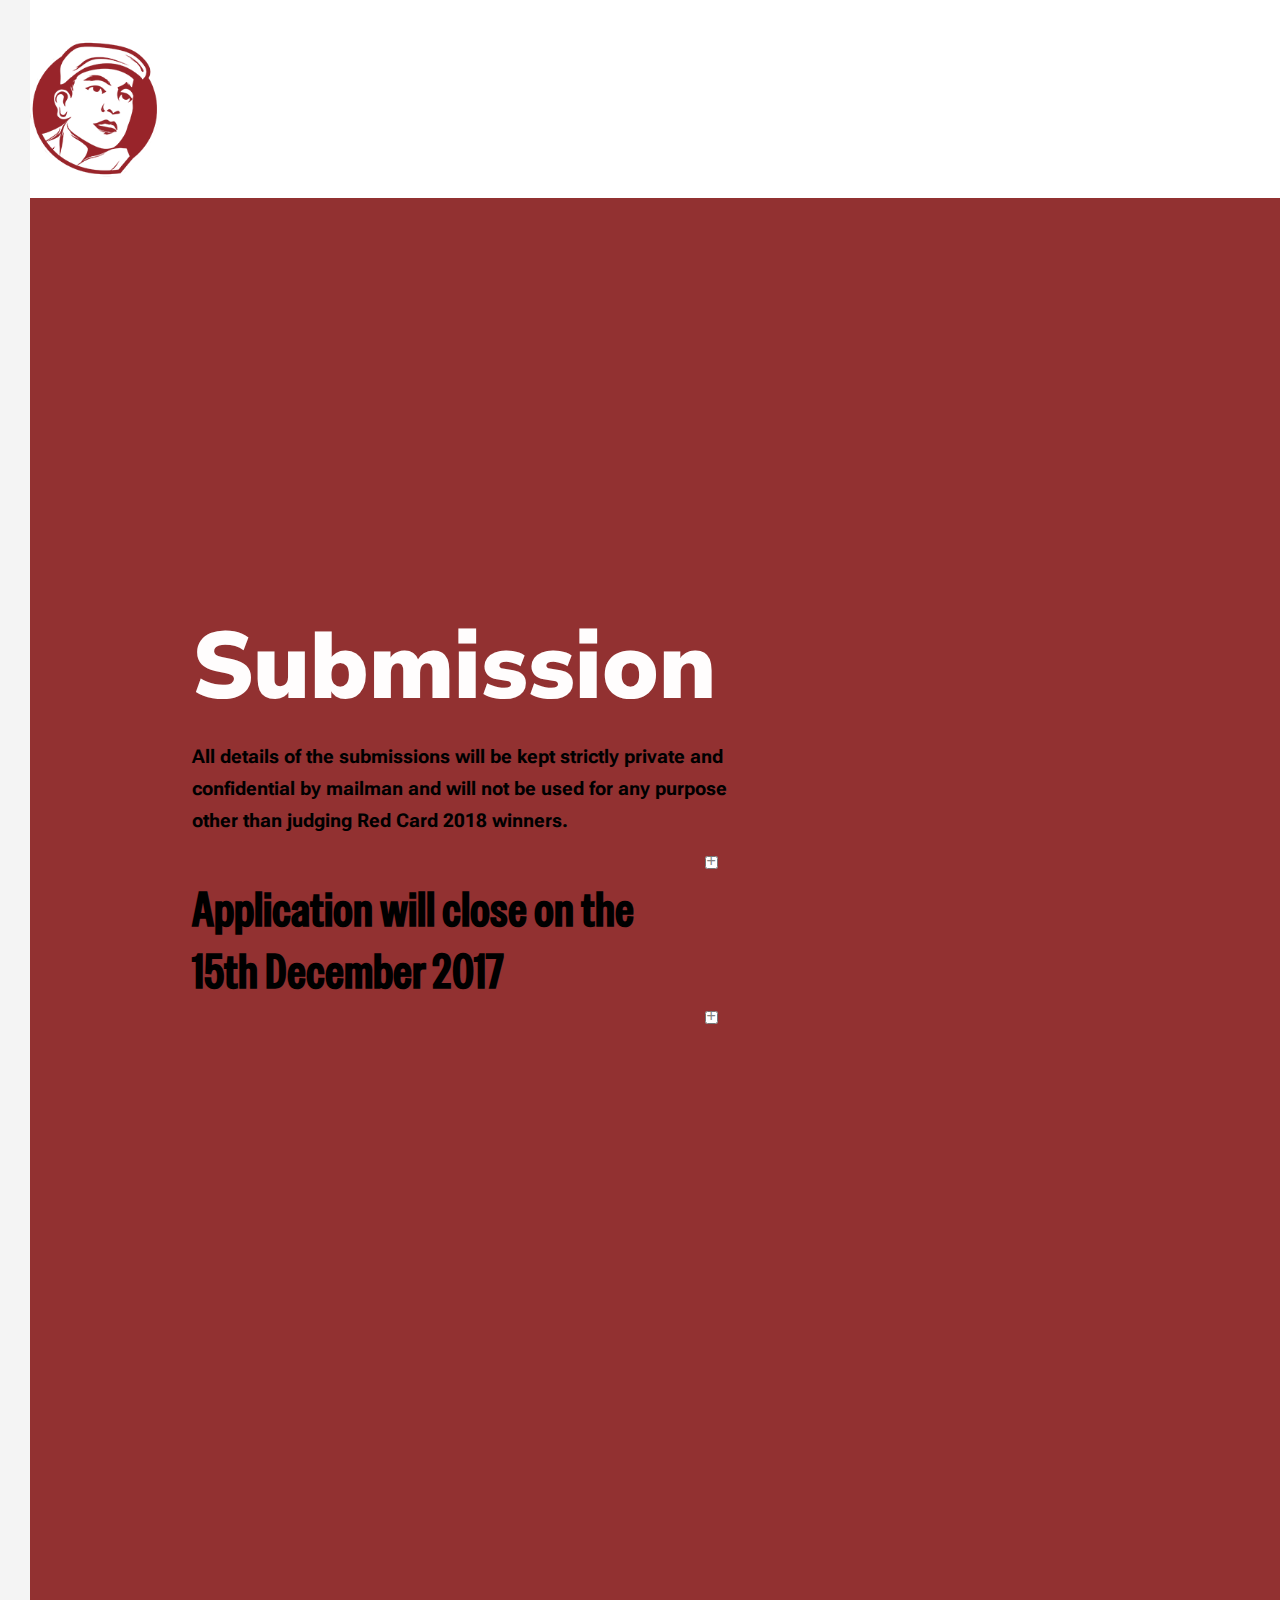
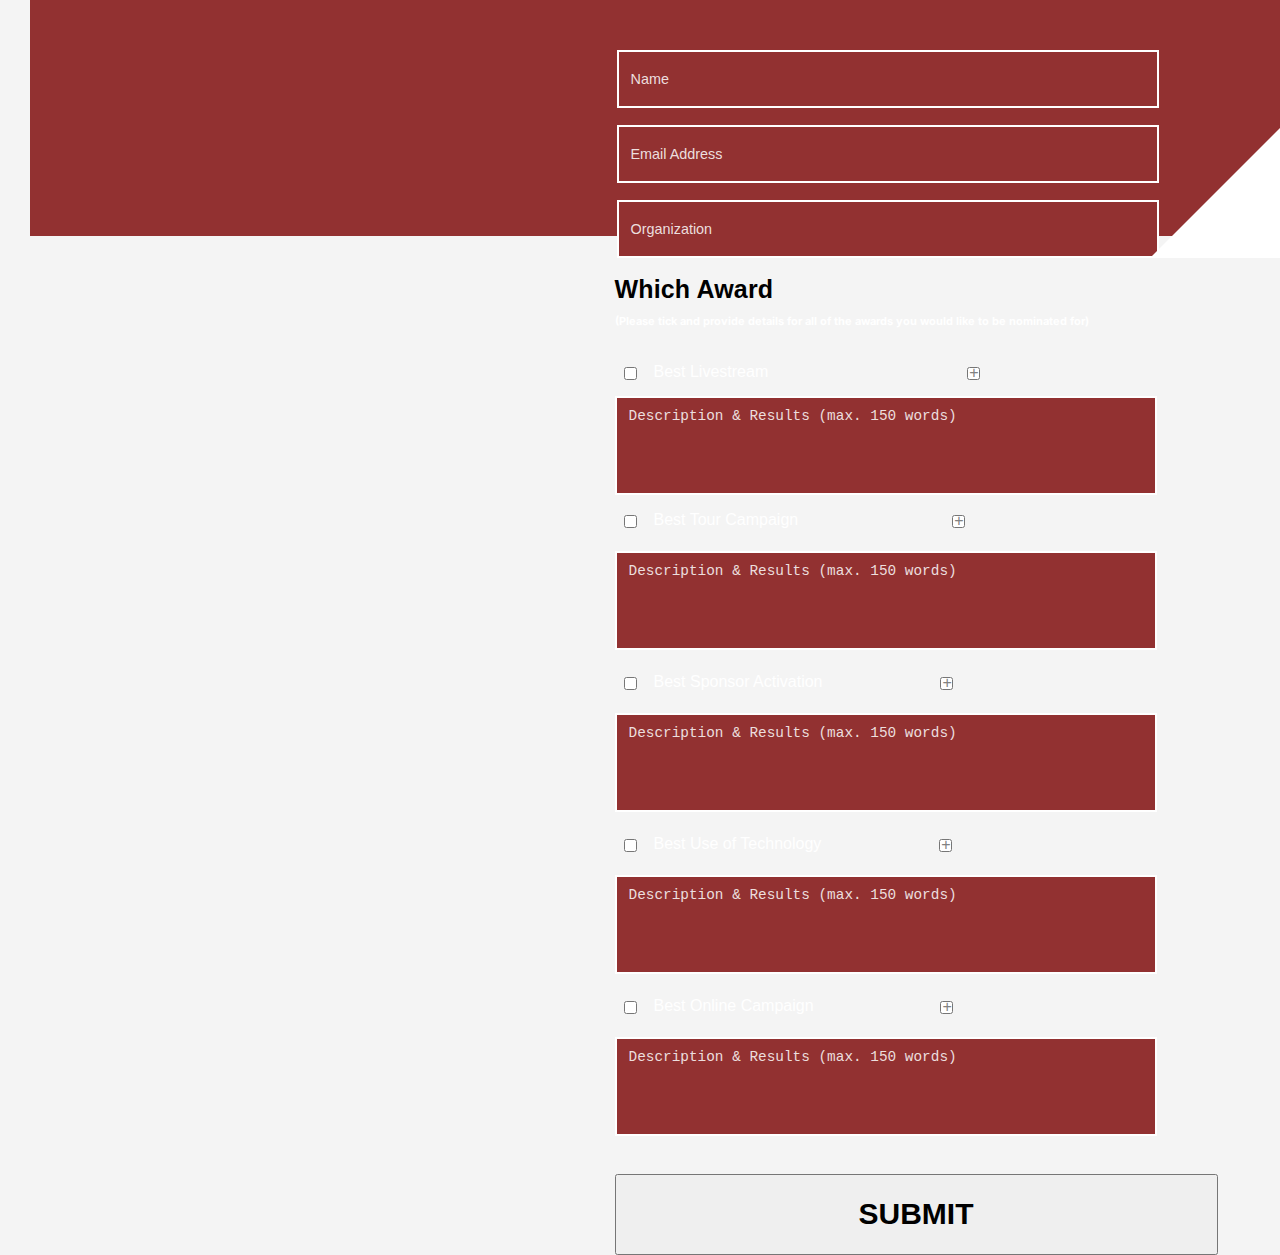
<file: index.html>
<!DOCTYPE html>
<html lang="en">
<head>
    <meta charset="UTF-8">
    <meta name="viewport" content="width=device-width, initial-scale=1.0">
    <title>Document</title>
        <script src="script.js"></script>
    <link rel="stylesheet" href="styles.css">
</head>
<body>
    <header>
        <img src="redCard\logo.png" alt="Logo" class="red_logo">
    </header>

    <main>
        <div class="vector_whit_tran">
                                  <div class="triangle"></div>
        </div>

        <div class="main_text">
             <!--BACKGROUND-->
             <div class="redcard_container">

                <div class="full_text_border">

                         <p class="sub_text">Submission
                <!--TEXT-->
                <div class="head_text">
                    <div class="intro_text_cont">
            <p class="sub_menu_text">All details of the submissions will be kept strictly private and <br>confidential by mailman and will not be
                used for any purpose <br>other than judging Red Card 2018 winners. </p>
                </div>
                   <div class="start-checkbox-cont">
                <input type="checkbox" class="sub_input_Award" placeholder="Which Livestream">
                <span>+</span>
            </div>
            </div>
            <!--APPLICATION-->
                            <div class="applicate_date">
            <h2 class="appli_text">Application will close on the <br>15th December 2017</h2>

               <div class="start-checkbox-cont">
  <input type="checkbox" class="sub_input_Award" placeholder="Which Livestream">
                <span>+</span>
            </div>
        
        </div>
        </div>
                </div>
        </div>
        
           <!--FORM SECTION-->
            <!-- NAME, EMAIL, ORGANIZATION -->
                <div class="main_form">
            <div class="form_container">
<div class="form">
            <input type="Name" class="sub_input_name" required maxlength="50" placeholder="Name">
        <input type="email" class="sub_input_email" required maxlength="30"  placeholder="Email Address">
        <input type="Organization" class="sub_input_organization" required maxlength="70" placeholder="Organization">

          <!--AWARD BOX-->
        <div class="checkbox_text">
        <p class="title_check">Which Award</p>
        </div>        

            <div class="tickbox_check">
            <p class="tick_text">(Please tick and provide details for all of the awards you would like to be nominated for)</p>
        </div>

          <!-- DESCRIPTION BOX -->
           <div class="input_border_flex">

                      <div class="checkbox-cont">
                <input type="checkbox" class="sub_input_Award" placeholder="Which Livestream">   
            </div>
            
           <label class="sub_input_Award_text">Best Livestream</label>

             <div class="checkbox-cont">
                <span class="right-symbol">+</span>
                <input type="checkbox" class="sub_input_Award" placeholder="Which Livestream">
                
            </div>

           </div>

           <div class="sub_dessc_box">
                                       <textarea class="sub_desc_name" maxlength="150" required ="sub_input_name" placeholder="Description & Results (max. 150 words)"></textarea>
           </div>
           
                        <div class="input_border_flex">

                                    <div class="checkbox-cont">
                <input type="checkbox" class="sub_input_Award" placeholder="Which Livestream">
                
            </div>
           <label class="sub_input_tour_text">Best Tour Campaign</label>
             <div class="checkbox-cont">
                                <span class="right-symbol">+</span>

                <input type="checkbox" class="sub_input_Award" placeholder="Which Livestream">
            </div>
            
                        </div>
                        <div class="sub_dessc_box">
                                  <div class="sub_dessc_box">
                                       <textarea class="sub_desc_name" maxlength="150" required ="sub_input_name" placeholder="Description & Results (max. 150 words)"></textarea>
                        </div>
                        </div>
                        
                        <div class="input_border_flex">
                   <div class="checkbox-cont">

                <input type="checkbox" class="sub_input_Award" placeholder="Which Livestream">
            </div>
           <label class="sub_input_act_text">Best Sponsor Activation</label>
             <div class="checkbox-cont">
                                <span class="right-symbol">+</span>

                <input type="checkbox" class="sub_input_Award" placeholder="Which Livestream">
            </div>
            
           </div>
        
            <div class="sub_dessc_box">
                                  <div class="sub_dessc_box">
                                       <textarea class="sub_desc_name" maxlength="150" required ="sub_input_name" placeholder="Description & Results (max. 150 words)"></textarea>
                        </div>
                        </div>

            <div class="input_border_flex">
                        <div class="checkbox-cont">
                <input type="checkbox" class="sub_input_Award" placeholder="Which Livestream">
            </div>
           <label class="sub_input_tech_text">Best Use of Technology</label>
             <div class="checkbox-cont">
                                <span class="right-symbol">+</span>

                <input type="checkbox" class="sub_input_Award" placeholder="Which Livestream">
            </div>
            
            </div>

                <div class="sub_dessc_box">
                                  <div class="sub_dessc_box">
                                       <textarea class="sub_desc_name" maxlength="150" required ="sub_input_name" placeholder="Description & Results (max. 150 words)"></textarea>
                        </div>
                        </div>

           <div class="input_border_flex">
                         <div class="checkbox-cont">
                <input type="checkbox" class="sub_input_Award" placeholder="Which Livestream">
            </div>
           <label class="sub_input_camp_text">Best Online Campaign</label>
             <div class="checkbox-cont">
                                <span class="right-symbol">+</span>

                <input type="checkbox" class="sub_input_Award" placeholder="Which Livestream">
            </div>
            
           </div>

           <div class="sub_dessc_box">
                                  <div class="sub_dessc_box">
                                       <textarea class="sub_desc_name" maxlength="150" required ="sub_input_name" placeholder="Description & Results (max. 150 words)"></textarea>
                        </div>
                        </div>
        
                 <section class="btn_sec">
                  <div class="btn_container">
            <button id="Submit_button" class="sub_btn" onclick="submitForm()"><p class="btn_txt">SUBMIT</p>
           </div>
        </div>
            </div>
</div>
          
</body>
</html>
</file>
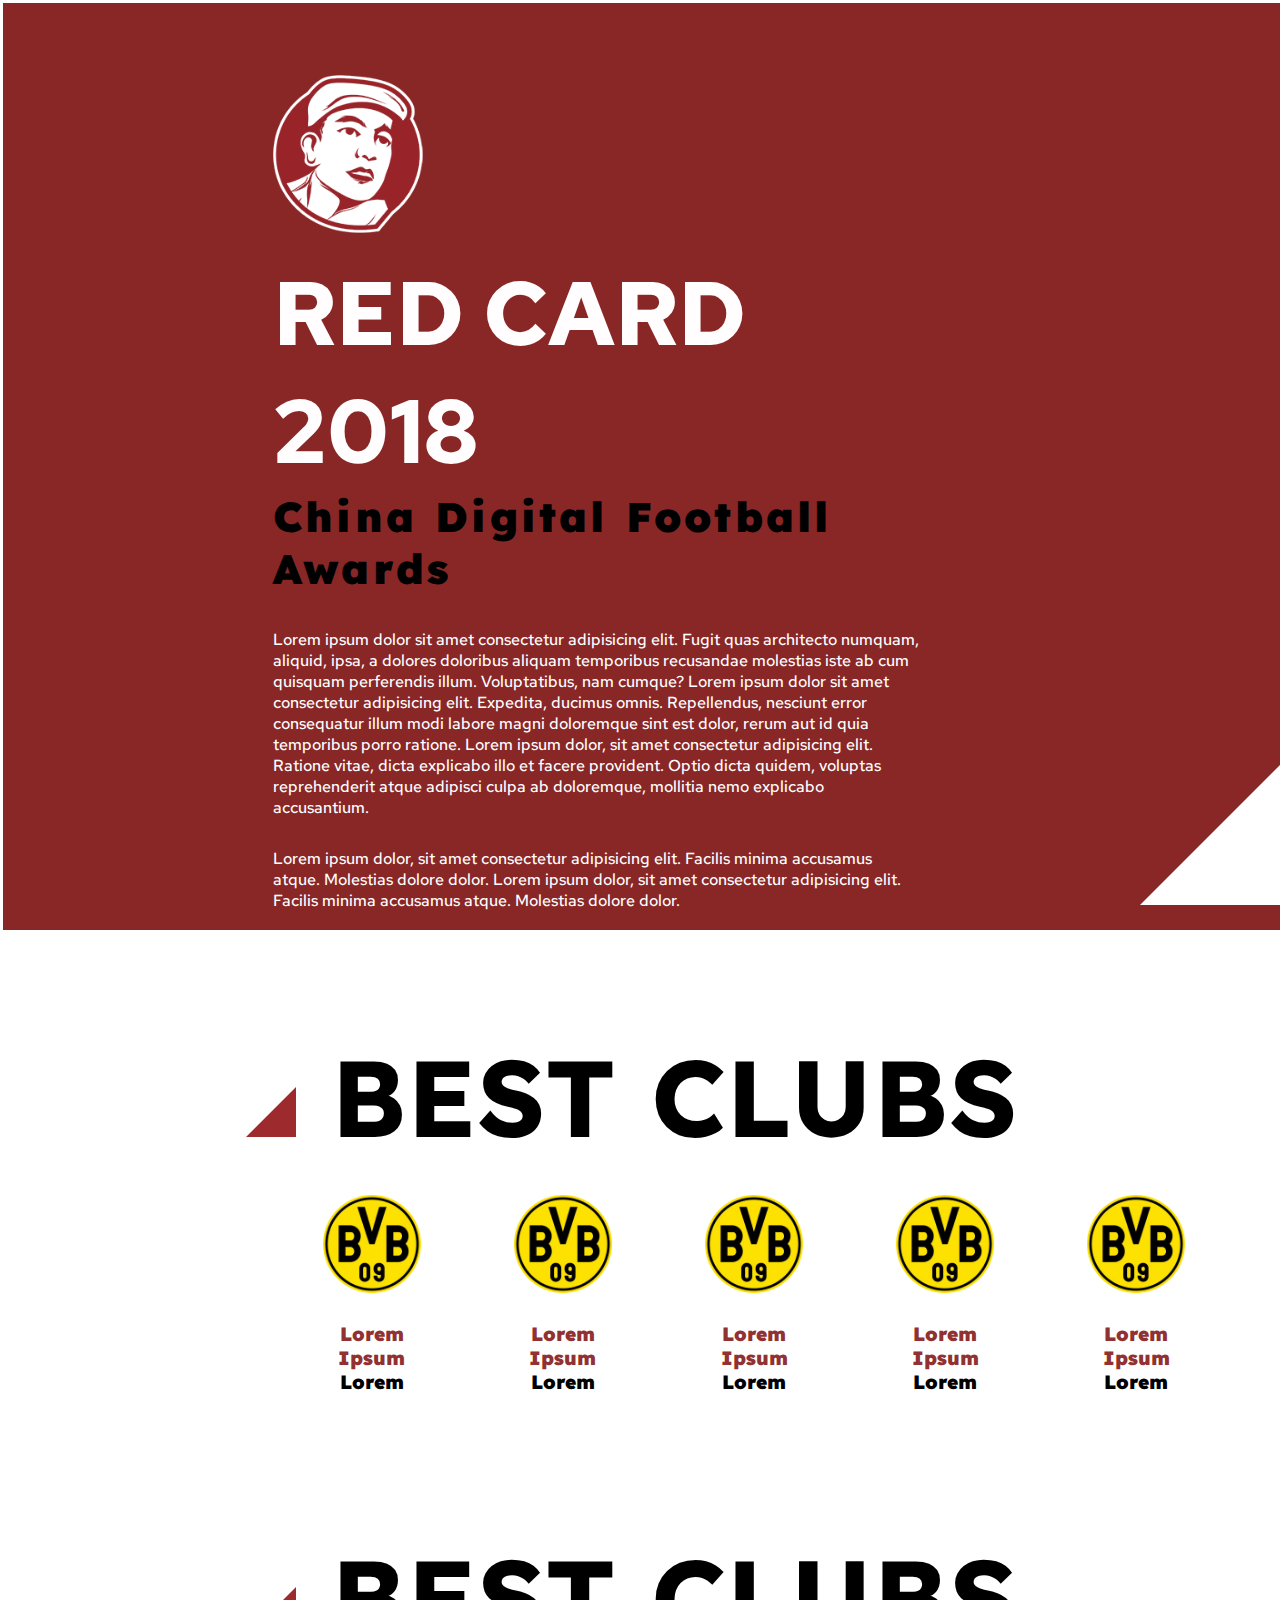
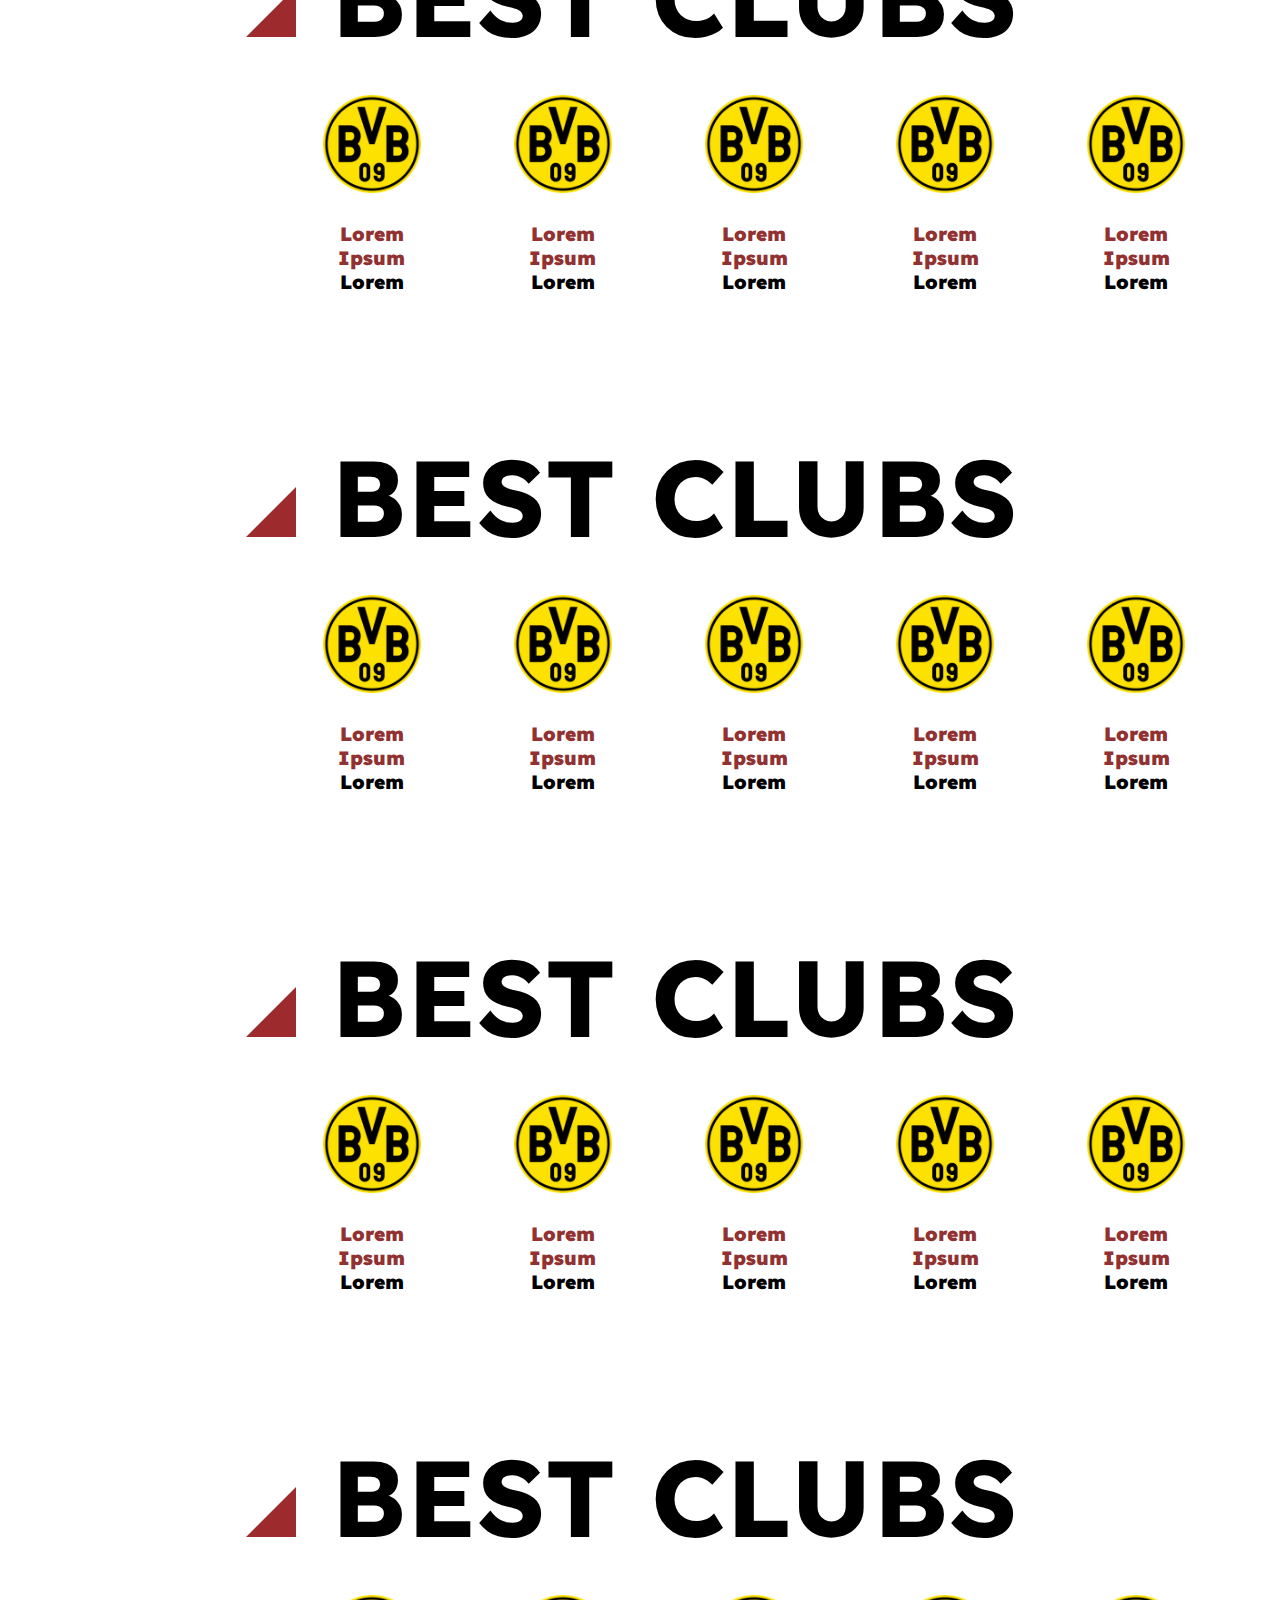
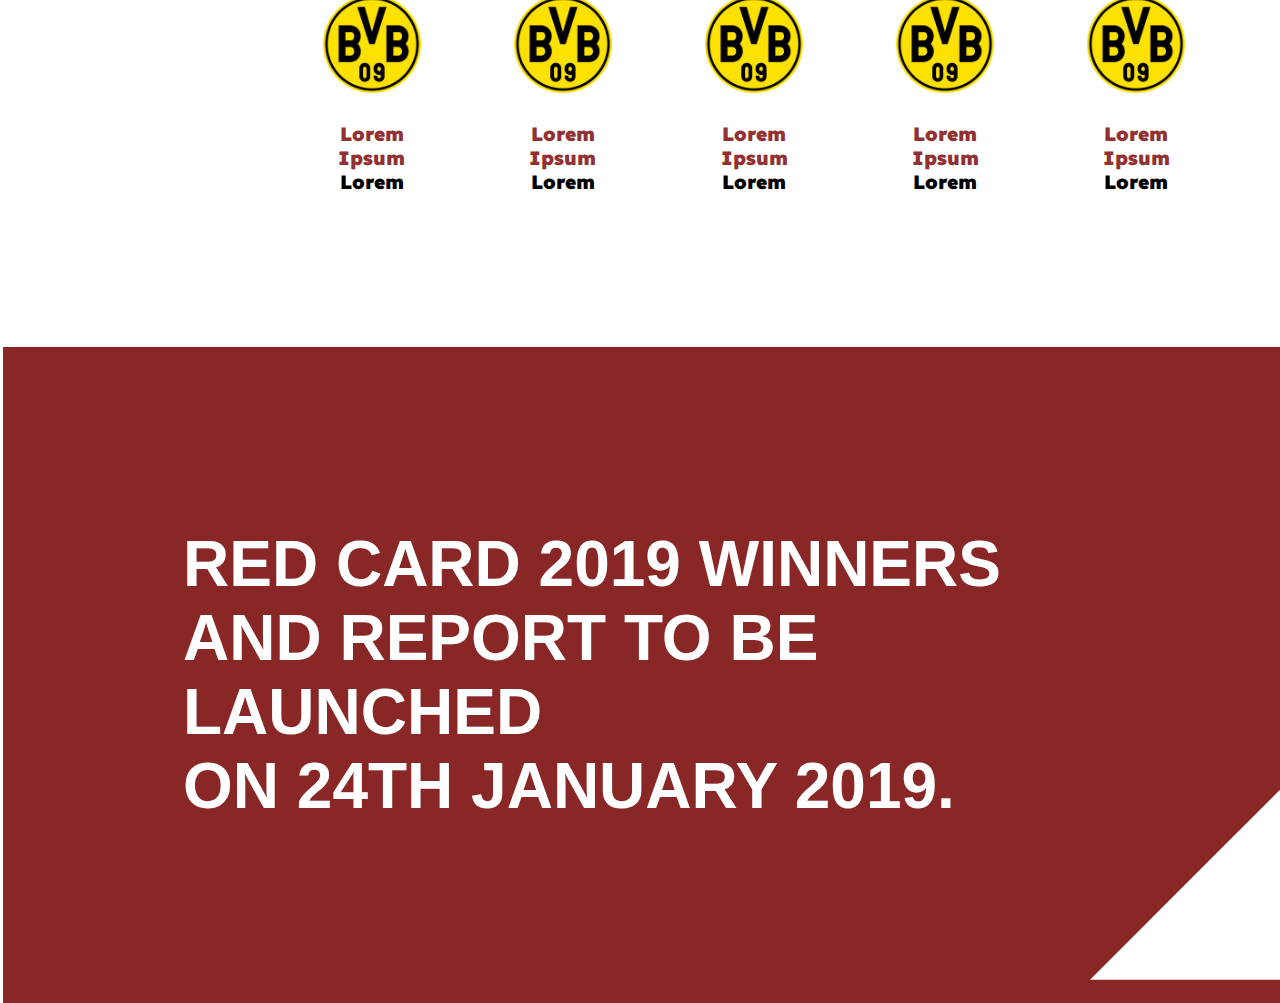
<file: 2nd-Page.html>
<!DOCTYPE html>
<html lang="en">
<head>
    <meta charset="UTF-8">
    <meta name="viewport" content="width=device-width, initial-scale=1.0">
    <title>Document</title>
        <script src="script.js"></script>
    <link rel="stylesheet" href="2nd-styles.css">
</head>
<body>
    
    <main>
        <div class="vector_whit_tran">
                                  <div class="triangle"></div>
        </div>
        <div id="main_text">
             <!--BACKGROUND-->
             <div class="redcard_container">
 <img src="redCard/logo.png" alt="Logo" class="red_logo">

                <div class="full_text_border">

                         <p class="sub_text">RED CARD 2018 </p>
                          <!--APPLICATION-->
                            <div class="applicate_date">
            <h2 class="appli_text">China Digital Football Awards</h2>
        </div>
                <!--TEXT-->
                <div class="head_text">
                    <div class="intro_text_cont">
            <p class="sub_menu_text">Lorem ipsum dolor sit amet consectetur adipisicing elit. Fugit quas architecto numquam, aliquid, ipsa, a dolores doloribus aliquam temporibus recusandae molestias iste ab cum quisquam perferendis illum. Voluptatibus, nam cumque?
                Lorem ipsum dolor sit amet consectetur adipisicing elit. Expedita, ducimus omnis. Repellendus, nesciunt error consequatur illum modi labore magni doloremque sint est dolor, rerum aut id quia temporibus porro ratione.
                Lorem ipsum dolor, sit amet consectetur adipisicing elit. Ratione vitae, dicta explicabo illo et facere provident. Optio dicta quidem, voluptas reprehenderit atque adipisci culpa ab doloremque, mollitia nemo explicabo accusantium.
                <p class="sub_menu_text">Lorem ipsum dolor, sit amet consectetur adipisicing elit. Facilis minima accusamus atque. Molestias dolore dolor.
                    Lorem ipsum dolor, sit amet consectetur adipisicing elit. Facilis minima accusamus atque. Molestias dolore dolor.
                </p>
            </p>
                </div>
            </div>
        
        </div>
                </div>
        </div>

        <section class="best_clubs_sec">
            <div class="clubs_contain">

                <div class="club_title">
                  <h1 class="clubs">    <img src="redCard\icon_awards.png" alt="icon awards" class="icon"> BEST CLUBS</h1>
                  
                    <div class="club_groups">
                    <div class="_clubs_text_png">
                        <img src="redCard\1.png" alt="Club_BVB" class="Club_BVB">
                        <div class="BVB_text">
                               <p id="cent_text">Lorem Ipsum</p>
                        <p id="cent_text_2">Lorem</p>
                        </div>
                    </div>
                        <div class="_clubs_text_png">
                        <img src="redCard\1.png" alt="Club_BVB" class="Club_BVB">
                        <div class="BVB_text">
                               <p id="cent_text">Lorem Ipsum</p>
                        <p id="cent_text_2">Lorem</p>
                        </div>
                    </div>
                        <div class="_clubs_text_png">
                        <img src="redCard\1.png" alt="Club_BVB" class="Club_BVB">
                        <div class="BVB_text">
                               <p id="cent_text">Lorem Ipsum</p>
                        <p id="cent_text_2">Lorem</p>
                        </div>
                    </div>
                        <div class="_clubs_text_png">
                        <img src="redCard\1.png" alt="Club_BVB" class="Club_BVB">
                        <div class="BVB_text">
                               <p id="cent_text">Lorem Ipsum</p>
                        <p id="cent_text_2">Lorem</p>
                        </div>
                    </div>
                        <div class="_clubs_text_png">
                        <img src="redCard\1.png" alt="Club_BVB" class="Club_BVB">
                        <div class="BVB_text">
                               <p id="cent_text">Lorem Ipsum</p>
                        <p id="cent_text_2">Lorem</p>
                        </div>
                    </div>
                </div>
                <h1 class="clubs">    <img src="redCard\icon_awards.png" alt="icon awards" class="icon"> BEST CLUBS</h1>
                  
                    <div class="club_groups">
                    <div class="_clubs_text_png">
                        <img src="redCard\1.png" alt="Club_BVB" class="Club_BVB">
                        <div class="BVB_text">
                               <p id="cent_text">Lorem Ipsum</p>
                        <p id="cent_text_2">Lorem</p>
                        </div>
                    </div>
                        <div class="_clubs_text_png">
                        <img src="redCard\1.png" alt="Club_BVB" class="Club_BVB">
                        <div class="BVB_text">
                               <p id="cent_text">Lorem Ipsum</p>
                        <p id="cent_text_2">Lorem</p>
                        </div>
                    </div>
                        <div class="_clubs_text_png">
                        <img src="redCard\1.png" alt="Club_BVB" class="Club_BVB">
                        <div class="BVB_text">
                               <p id="cent_text">Lorem Ipsum</p>
                        <p id="cent_text_2">Lorem</p>
                        </div>
                    </div>
                        <div class="_clubs_text_png">
                        <img src="redCard\1.png" alt="Club_BVB" class="Club_BVB">
                        <div class="BVB_text">
                               <p id="cent_text">Lorem Ipsum</p>
                        <p id="cent_text_2">Lorem</p>
                        </div>
                    </div>
                        <div class="_clubs_text_png">
                        <img src="redCard\1.png" alt="Club_BVB" class="Club_BVB">
                        <div class="BVB_text">
                               <p id="cent_text">Lorem Ipsum</p>
                        <p id="cent_text_2">Lorem</p>
                        </div>
                    </div>
                </div>
<h1 class="clubs">    <img src="redCard\icon_awards.png" alt="icon awards" class="icon"> BEST CLUBS</h1>
                  
                    <div class="club_groups">
                    <div class="_clubs_text_png">
                        <img src="redCard\1.png" alt="Club_BVB" class="Club_BVB">
                        <div class="BVB_text">
                               <p id="cent_text">Lorem Ipsum</p>
                        <p id="cent_text_2">Lorem</p>
                        </div>
                    </div>
                        <div class="_clubs_text_png">
                        <img src="redCard\1.png" alt="Club_BVB" class="Club_BVB">
                        <div class="BVB_text">
                               <p id="cent_text">Lorem Ipsum</p>
                        <p id="cent_text_2">Lorem</p>
                        </div>
                    </div>
                        <div class="_clubs_text_png">
                        <img src="redCard\1.png" alt="Club_BVB" class="Club_BVB">
                        <div class="BVB_text">
                               <p id="cent_text">Lorem Ipsum</p>
                        <p id="cent_text_2">Lorem</p>
                        </div>
                    </div>
                        <div class="_clubs_text_png">
                        <img src="redCard\1.png" alt="Club_BVB" class="Club_BVB">
                        <div class="BVB_text">
                               <p id="cent_text">Lorem Ipsum</p>
                        <p id="cent_text_2">Lorem</p>
                        </div>
                    </div>
                        <div class="_clubs_text_png">
                        <img src="redCard\1.png" alt="Club_BVB" class="Club_BVB">
                        <div class="BVB_text">
                               <p id="cent_text">Lorem Ipsum</p>
                        <p id="cent_text_2">Lorem</p>
                        </div>
                    </div>
                </div>
<h1 class="clubs">    <img src="redCard\icon_awards.png" alt="icon awards" class="icon"> BEST CLUBS</h1>
                  
                    <div class="club_groups">
                    <div class="_clubs_text_png">
                        <img src="redCard\1.png" alt="Club_BVB" class="Club_BVB">
                        <div class="BVB_text">
                               <p id="cent_text">Lorem Ipsum</p>
                        <p id="cent_text_2">Lorem</p>
                        </div>
                    </div>
                        <div class="_clubs_text_png">
                        <img src="redCard\1.png" alt="Club_BVB" class="Club_BVB">
                        <div class="BVB_text">
                               <p id="cent_text">Lorem Ipsum</p>
                        <p id="cent_text_2">Lorem</p>
                        </div>
                    </div>
                        <div class="_clubs_text_png">
                        <img src="redCard\1.png" alt="Club_BVB" class="Club_BVB">
                        <div class="BVB_text">
                               <p id="cent_text">Lorem Ipsum</p>
                        <p id="cent_text_2">Lorem</p>
                        </div>
                    </div>
                        <div class="_clubs_text_png">
                        <img src="redCard\1.png" alt="Club_BVB" class="Club_BVB">
                        <div class="BVB_text">
                               <p id="cent_text">Lorem Ipsum</p>
                        <p id="cent_text_2">Lorem</p>
                        </div>
                    </div>
                        <div class="_clubs_text_png">
                        <img src="redCard\1.png" alt="Club_BVB" class="Club_BVB">
                        <div class="BVB_text">
                               <p id="cent_text">Lorem Ipsum</p>
                        <p id="cent_text_2">Lorem</p>
                        </div>
                    </div>
                </div>
<h1 class="clubs">    <img src="redCard\icon_awards.png" alt="icon awards" class="icon"> BEST CLUBS</h1>
                  
                    <div class="club_groups">
                    <div class="_clubs_text_png">
                        <img src="redCard\1.png" alt="Club_BVB" class="Club_BVB">
                        <div class="BVB_text">
                               <p id="cent_text">Lorem Ipsum</p>
                        <p id="cent_text_2">Lorem</p>
                        </div>
                    </div>
                        <div class="_clubs_text_png">
                        <img src="redCard\1.png" alt="Club_BVB" class="Club_BVB">
                        <div class="BVB_text">
                               <p id="cent_text">Lorem Ipsum</p>
                        <p id="cent_text_2">Lorem</p>
                        </div>
                    </div>
                        <div class="_clubs_text_png">
                        <img src="redCard\1.png" alt="Club_BVB" class="Club_BVB">
                        <div class="BVB_text">
                               <p id="cent_text">Lorem Ipsum</p>
                        <p id="cent_text_2">Lorem</p>
                        </div>
                    </div>
                        <div class="_clubs_text_png">
                        <img src="redCard\1.png" alt="Club_BVB" class="Club_BVB">
                        <div class="BVB_text">
                               <p id="cent_text">Lorem Ipsum</p>
                        <p id="cent_text_2">Lorem</p>
                        </div>
                    </div>
                        <div class="_clubs_text_png">
                        <img src="redCard\1.png" alt="Club_BVB" class="Club_BVB">
                        <div class="BVB_text">
                               <p id="cent_text">Lorem Ipsum</p>
                        <p id="cent_text_2">Lorem</p>
                        </div>
                    </div>
                </div>

                </div>
                    

                
            </div>
        </section>

        <section id="end_footer">
               <div class="end_vector_whit_tran">
                                  <div class="end_triangle"></div>
        </div>
            <footer class="end_red_container">
                
                                         <p class="end_sub_text">RED CARD 2019 WINNERS <br> AND REPORT TO BE LAUNCHED <br> ON 24TH JANUARY 2019. </p>
            </footer>
        </section>
        
        
</body>
</html>
</file>
<file: styles.css>
@import url('https://fonts.googleapis.com/css2?family=Inter:ital,opsz,wght@0,14..32,100..900;1,14..32,100..900&display=swap');
@import url('https://fonts.googleapis.com/css2?family=Roboto+Flex:opsz,wght@8..144,100..1000&display=swap');
@import url('https://fonts.googleapis.com/css2?family=Special+Gothic+Condensed+One&display=swap');
@import url('https://fonts.googleapis.com/css2?family=Nunito+Sans:ital,opsz,wght@0,6..12,1000;1,6..12,1000&display=swap');

*{
    margin: 0;
    box-sizing: border-box;
}

body {
    font-family: Arial, sans-serif;
    background-color: #f4f4f4;
    padding-left: 30px;
}
footer{
    background-color: white;
    display: flex;
}
header {
    background-color: #ffffff;
    padding: 40px 0px 0px;
}
.red_logo{
    padding-bottom: 17px;
}

textarea {
    color: white;
  resize: none;
}

main{
    background-color: rgb(146, 49, 49);
    height: 182vh;
}

p{
    font-weight: bolder;
    font-size: 1.2rem;
    font-family:Verdana, Geneva, Tahoma, sans-serif;
    padding: 0px 0px 10px 0px;
}

input[type="checkbox"]{
    margin: 9px;
}

span{
    color: rgb(130, 130, 130);
    position: relative;
    left: 19.9px;
    top: 5px;
}
label{
    display: inline;
    color: white;
    font-family: 'Lucida Sans', 'Lucida Sans Regular', 'Lucida Grande', 'Lucida Sans Unicode', Geneva, Verdana, sans-serif;
    margin: 5px;
}

.red_logo {
    width: 130px;
    height: auto;
    margin: 0 auto;
}

.main_text{
    float: left;
}

.redcard_container{
    margin-bottom: 60vh;
    padding-left: 18vh;
    margin-top: 45vh;
}

.sub_text{
    color: rgb(255, 253, 253);
    display: inline-block;
    font-size: 5.9em;
    font-family: "Nunito Sans", sans-serif;
  font-optical-sizing: auto;
  font-weight: 1000;
  font-style: normal;
}
.sub_menu_text{
     font-family: "Roboto Flex", sans-serif;
     font-style: normal;
     line-height: 2rem;
     font-optical-sizing: auto;
    color: rgb(0, 0, 0);
    font-size: 1.2em;
}
.appli_text{
  font-family: "Special Gothic Condensed One", sans-serif;
  font-weight: 800;
    color: rgb(0, 0, 0);
    font-size: 3rem;
    text-align: left;
}

.main_form{
    padding-top: 40px;
}

.form_container{
    display: flex;
    float: right;
  margin-right: 5%;
    margin-top: 8.5vh;
}

.sub_input_Award_text{
      padding-right: 19vh;
    padding-left: 3px;
}
.sub_input_tour_text{
    padding-right: 14vh;
    padding-left: 3px;
}

.sub_input_act_text{
    padding-right: 10vh;
    padding-left: 3px;
}
.sub_input_tech_text{
    padding-right: 10vh;
    padding-left: 3px;
}

.sub_input_camp_text{
    padding-right: 11vh;
    padding-left: 3px;
}

.right-symbol{
      color: rgb(130, 130, 130);
    position: relative;
    left: 25px;
    top: -2px;
}

.sub_input_name, .sub_input_email, .sub_input_organization{
    width: 90%;
    height: 58px;
    margin-left: 2px;
        border: 2px white solid;
    margin-bottom: 17px;
    background-color: rgb(146, 49, 49);
    font-size: 0.9rem;
}

.sub_input_name::placeholder{
        padding: 10px;
    color: hsla(0, 0%, 100%, 0.847);
    padding-right: 10px;
}
.sub_input_email::placeholder{
        padding: 10px;
    color: hsla(0, 0%, 100%, 0.847);
    padding-right: 10px;
}
.sub_input_organization::placeholder{
        padding: 10px;
    color: hsla(0, 0%, 100%, 0.847);
    padding-right: 10px;
}

.checkbox-cont .sub_input_Award{
    border: 1px rgb(255, 255, 255) solid;
}

.start-checkbox-cont{
    display: flex;
    flex-direction: row-reverse;
}

.checkbox_text{
            display: flex;
}
.title_check{
    font-size: 25px;
    display: inline;
    font-weight: bolder;
    letter-spacing: 0.01rem;
}

.tickbox_check{
    margin-bottom: 20px;
}
.tick_text{
    font-family: "Inter", sans-serif;
    font-size: 11px;
    color: white;
    display: flex;
}

.sub_dessc_box{
    padding-top: 7px;
    padding-bottom: 7px;
}
.sub_desc_name{
    width: 90%;
    height: 11vh;
        border: 2px white solid;
    overflow-wrap: anywhere;
    background-color: rgb(146, 49, 49);
    font-size: 0.9rem;
}

.input_border_flex{
    display: flex;
}

.sub_desc_name::placeholder{
    position: absolute;
    padding-left: 10px;
    top: 10px;
    color: hsla(0, 0%, 100%, 0.847);
}


.btn_sec{
    margin-top: 20px;
    margin-left: 0px;
}
.sub_btn{
    display: flex;
    justify-content: center;
    align-items: center;
    width: 67vh;
    height: 9vh;
}
.btn_txt{
    font-size: 30px;
    padding-top: 11px;
    padding-left: 10vh;
    padding-right: 10vh;
    padding-bottom: 11px;
}
.submission_success{
    font-size: 20px;
}

.triangle {
  width: 130px;
  aspect-ratio: 1;
  clip-path: polygon(0 100%,100% 0,100% 100%);
  background: linear-gradient(45deg,#ffffff,#ffffff);
}
.vector_whit_tran{
                position: absolute;
            top: 192vh;
            right: 0;
      float: right; 
}

@media all and (max-width: 700px){
    body{
        padding-left: 0px;
    }
    .redcard_container{
        padding-left: 60px
    }
    main{
        height: 340vh;
    }
    .vector_whit_tran{
        display: none;
    }
    .btn_sec{
        margin-left: 30px;
    }
}
</file>
<file: 2nd-styles.css>
@import url('https://fonts.googleapis.com/css2?family=Inter:ital,opsz,wght@0,14..32,100..900;1,14..32,100..900&display=swap');
@import url('https://fonts.googleapis.com/css2?family=Noto+Sans:ital,wght@0,100..900;1,100..900&display=swap');
@import url('https://fonts.googleapis.com/css2?family=Lexend+Deca:wght@100..900&display=swap');
@import url('https://fonts.googleapis.com/css2?family=Open+Sans:ital,wght@0,300..800;1,300..800&display=swap');
@import url('https://fonts.googleapis.com/css2?family=Red+Hat+Text:ital,wght@0,300..700;1,300..700&display=swap');
*{
    margin: 0;
    box-sizing: border-box;
}

body {
    font-family: Arial, sans-serif;
    background-color: #f4f4f400;
    padding-left: 3px;
    padding-top: 3px;
}
footer{
    background-color: white;
}

header {
    background-color: #ffffff;
    padding: 40px 0px 0px;
}
.end_footer{
    display: flex;
    background-color: rgb(137, 39, 39);        
}

.end_red_container{
    background-color: rgb(137, 39, 39);    
    padding: 20vh;
}

.red_logo{
    padding-bottom: 17px;
    padding-top: 8vh;
}

main, #main_text{
    height: 103vh;
}

p{
    font-weight: bolder;
    font-size: 1.2rem;
    font-family:Verdana, Geneva, Tahoma, sans-serif;
}

.full_text_border{
    padding-right: 40vh;
}

.red_logo {
    width: 150px;
    height: auto;
}

.main_text{
    float: left;
}

.redcard_container{
    background-color: rgb(137, 39, 39);    
    padding-left: 30vh;
    height: 100%;
}

.end_sub_text{
     color: rgb(255, 255, 255);
    font-size: 4rem;
    font-weight: bold;
}

.sub_text{
font-family: "Red Hat Text", sans-serif;
    font-optical-sizing: auto;
    color: rgb(255, 253, 253);
    display: inline-block;
    font-size: 5.6em;
    font-style: normal;
}
.sub_menu_text{
    font-family: "Red Hat Text", sans-serif;
    color: rgb(255, 255, 255);
    font-size: 1em;
    font-weight: 500;
    padding-bottom: 30px;
}
.appli_text{
    font-family: "Lexend Deca", sans-serif;
    font-style: normal;
    font-optical-sizing: auto;
      font-style: normal;
      font-weight: 900;
    color: rgb(0, 0, 0);
    font-size: 2.6em;
    padding-bottom: 35px;
    letter-spacing: 0.2rem;
}
.triangle {
  width: 140px;
  aspect-ratio: 1;
  clip-path: polygon(0 100%,100% 0,100% 100%);
  background: linear-gradient(45deg,#ffffff,#ffffff);
}
.vector_whit_tran{
                position: absolute;
            top: 85vh;
            right: 0;
      float: right; 
}

.best_clubs_sec{
    display: inline-flex;
}
.clubs_contain{
    margin-top: 9vh;
    margin-left: 25vh;
}

.club_title{
    padding: 18px;
    font-size: 6vh;
    display: flex;
    flex-direction: column;
}
.clubs{
    font-family: "Lexend Deca", sans-serif;
    font-style: normal;
    color: black;
    float: right;
}

.club_groups{
    display: flex;
    justify-content: center;
    align-items: center;
    align-content: center;
    padding-bottom: 15vh;
    padding-top: 30px;
    padding-left: 30px;
    padding-right: 30px;
}
._clubs_text_png{
    padding-right: 40px;
    padding-left: 40px;
}

.Club_BVB{
    display: flex;
    margin: auto;
    width: 100px;
}
#cent_text{
    font-family: "Lexend Deca", sans-serif;
    color: rgb(146, 49, 49);
    text-align: center;
    font-weight: bolder;
}
#cent_text_2{
    font-family: "Lexend Deca", sans-serif;
    color: black;
    text-align: center;
}

.end_vector_whit_tran{
                position: absolute;
            top: 443.3vh;
            right: 0;
      float: right; 
}
.end_triangle {
  width: 190px;
  aspect-ratio: 1;
  clip-path: polygon(0 100%,100% 0,100% 100%);
  background: linear-gradient(45deg,#ffffff,#ffffff);
}
.BVB_text{
    padding-top: 28px;
    font-weight: bolder;
}

@media screen and (min-width: 320px)and (max-width: 700px) {
    body{
        padding: 0px;
    }
    .redcard_container{
        background-color: rgb(137, 39, 39);    
        width: 366%;
        padding: 0px;
    }
    .red_logo{
        padding: 0px;
    }
    .triangle{
        display: none;
    }
    .end_triangle{
        display: none;
    }
    .end_red_container{
        width: 366%;
    }
    .clubs_contain{
        margin-left: 15vh;
    }
}
</file>
